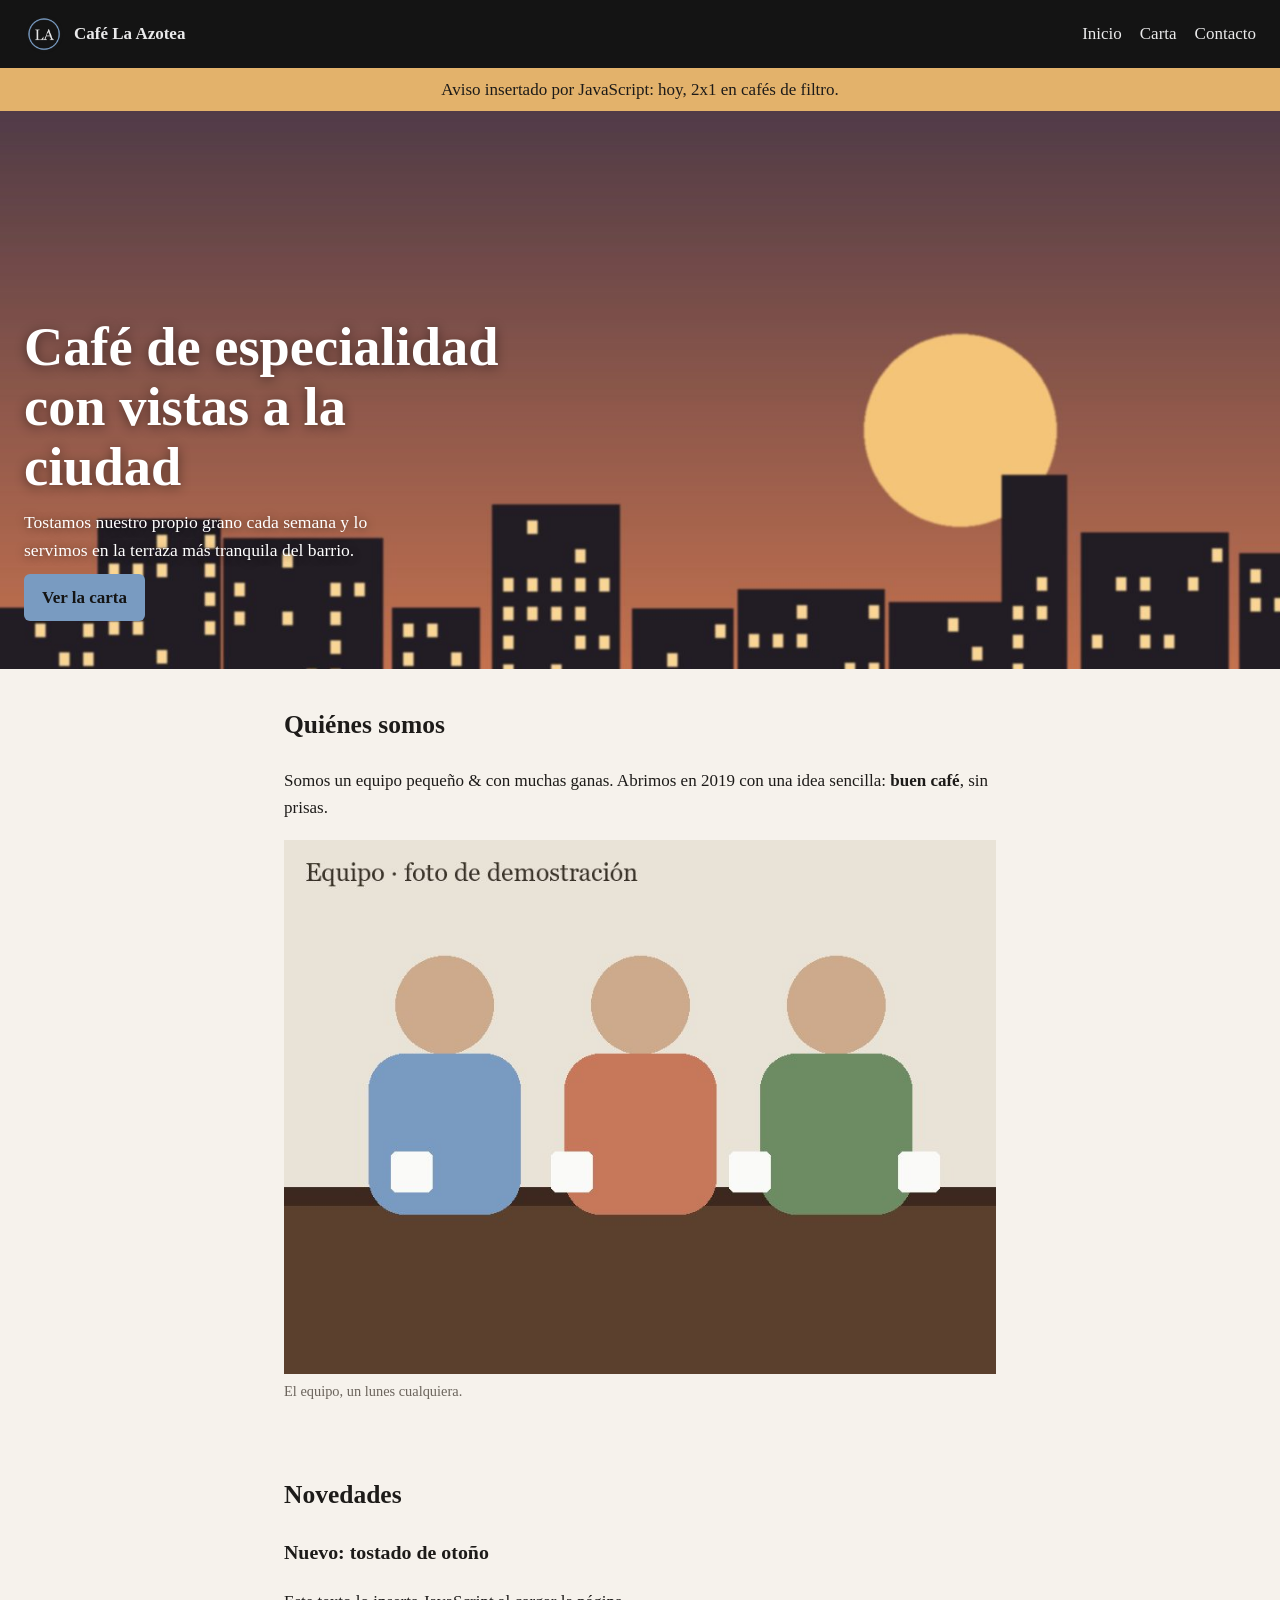
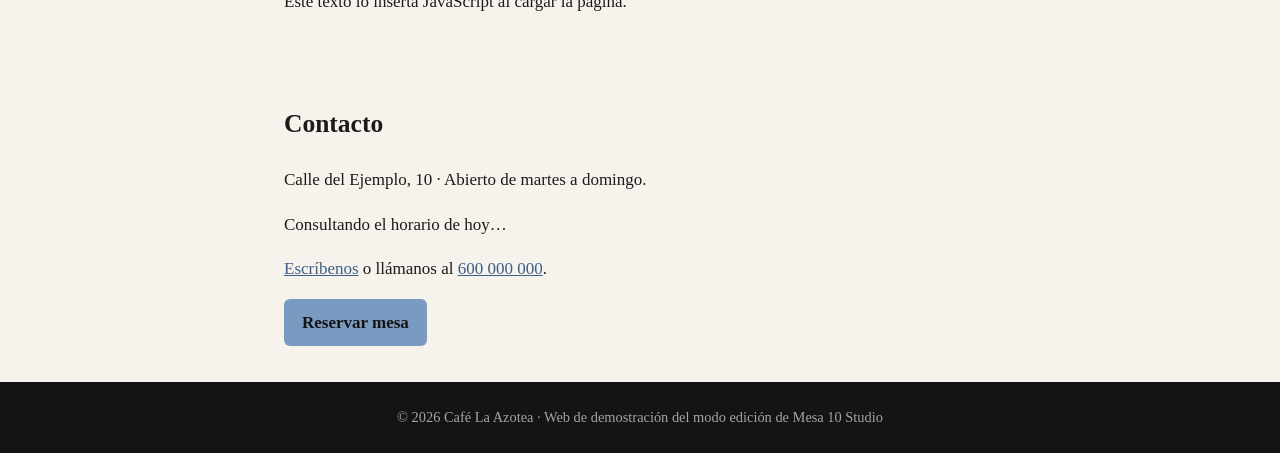
<file: index.html>
<!DOCTYPE html>
<html lang="es">
<head>
  <meta charset="utf-8" />
  <meta name="viewport" content="width=device-width, initial-scale=1" />
  <title>Café La Azotea · web de prueba</title>
  <link rel="stylesheet" href="estilos.css" />
</head>
<body>
  <header class="cabecera">
    <a class="marca" href="index.html"><img class="logo" src="img/logo.png" alt="Logotipo de Café La Azotea" width="40" height="40" /> Café La Azotea</a>
    <nav>
      <ul>
        <li><a href="index.html">Inicio</a></li>
        <li><a href="servicios.html">Carta</a></li>
        <li><a href="#contacto">Contacto</a></li>
      </ul>
    </nav>
  </header>

  <main>
    <section class="portada" data-m10-bg="portada" style="background-image: url('img/portada.jpg')">
      <h1>Café de especialidad con vistas a la ciudad</h1>
      <p class="entradilla">Tostamos nuestro propio grano cada semana y lo servimos en la terraza más tranquila del barrio.</p>
      <a class="boton" href="servicios.html">Ver la carta</a>
    </section>

    <section class="bloque">
      <h2>Quiénes somos</h2>
      <p class="quienes">Somos un equipo pequeño &amp; con muchas ganas. Abrimos en 2019 con una idea sencilla: <strong>buen café</strong>, sin prisas.</p>
      <figure>
        <img class="equipo" src="img/equipo.jpg" alt="El equipo detrás de la barra" width="800" height="600" />
        <figcaption>El equipo, un lunes cualquiera.</figcaption>
      </figure>
    </section>

    <section id="novedades" class="bloque">
      <h2>Novedades</h2>
      <!-- Este bloque lo rellena JavaScript al cargar la página -->
    </section>

    <section id="contacto" class="bloque">
      <h2>Contacto</h2>
      <p>Calle del Ejemplo, 10 · Abierto de martes a domingo.</p>
      <p class="estado-local">Consultando el horario de hoy…</p>
      <p class="contacto"><a href="mailto:hola@ejemplo.com">Escríbenos</a> o llámanos al <a href="tel:+34600000000">600 000 000</a>.</p>
      <button type="button" class="boton">Reservar mesa</button>
    </section>
  </main>

  <footer>
    <p>&copy; <span id="anio">2025</span> Café La Azotea · Web de demostración del modo edición de Mesa 10 Studio</p>
  </footer>

  <script>
    // Cosas que la web mete o cambia al cargar. NADA de esto debe acabar en el HTML publicado.
    document.getElementById('anio').textContent = String(new Date().getFullYear());

    var aviso = document.createElement('section');
    aviso.className = 'promo';
    var avisoTexto = document.createElement('p');
    avisoTexto.textContent = 'Aviso insertado por JavaScript: hoy, 2x1 en cafés de filtro.';
    aviso.appendChild(avisoTexto);
    document.querySelector('main').prepend(aviso); // desplaza la posición de todas las secciones

    var articulo = document.createElement('article');
    var titulo = document.createElement('h3');
    titulo.textContent = 'Nuevo: tostado de otoño';
    var parrafo = document.createElement('p');
    parrafo.textContent = 'Este texto lo inserta JavaScript al cargar la página.';
    articulo.append(titulo, parrafo);
    document.getElementById('novedades').appendChild(articulo);

    // Un texto que la web cambia sola un rato después de cargar
    setTimeout(function () {
      document.querySelector('.estado-local').textContent = 'Hoy abrimos de 8:00 a 20:00.';
    }, 1500);
  </script>
  <script src="m10-editor.js" defer data-repo="KairoIA/demo-edicion" data-branch="main" data-base="/demo-edicion/" data-dir=""></script>
</body>
</html>
</file>
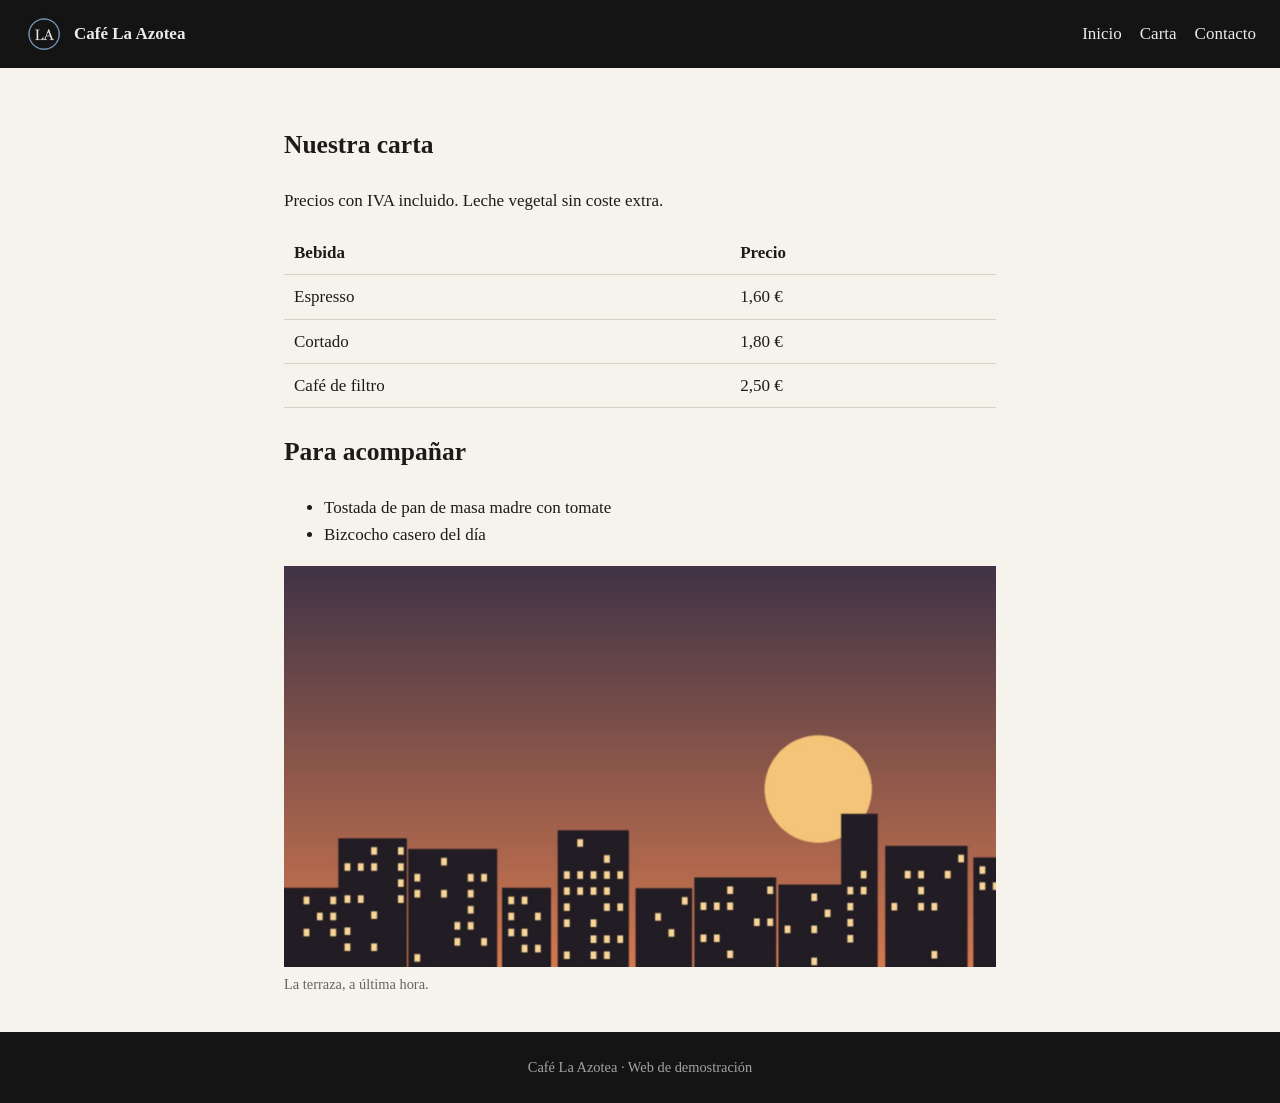
<file: servicios.html>
<!DOCTYPE html>
<html lang="es">
<head>
  <meta charset="utf-8" />
  <meta name="viewport" content="width=device-width, initial-scale=1" />
  <title>Carta · Café La Azotea</title>
  <link rel="stylesheet" href="estilos.css" />
</head>
<body>
  <header class="cabecera">
    <a class="marca" href="index.html"><img class="logo" src="img/logo.png" alt="Logotipo de Café La Azotea" width="40" height="40" /> Café La Azotea</a>
    <nav>
      <ul>
        <li><a href="index.html">Inicio</a></li>
        <li><a href="servicios.html">Carta</a></li>
        <li><a href="index.html#contacto">Contacto</a></li>
      </ul>
    </nav>
  </header>

  <main>
    <section class="bloque">
      <h1>Nuestra carta</h1>
      <p>Precios con IVA incluido. Leche vegetal sin coste extra.</p>
      <table class="carta">
        <thead>
          <tr><th>Bebida</th><th>Precio</th></tr>
        </thead>
        <tbody>
          <tr><td>Espresso</td><td>1,60 €</td></tr>
          <tr><td>Cortado</td><td>1,80 €</td></tr>
          <tr><td>Café de filtro</td><td>2,50 €</td></tr>
        </tbody>
      </table>
      <h2>Para acompañar</h2>
      <ul>
        <li>Tostada de pan de masa madre con tomate</li>
        <li>Bizcocho casero del día</li>
      </ul>
      <figure>
        <img src="img/portada.jpg" alt="La terraza al atardecer" width="1600" height="900" />
        <figcaption>La terraza, a última hora.</figcaption>
      </figure>
    </section>
  </main>

  <footer>
    <p>Café La Azotea · Web de demostración</p>
  </footer>
  <script src="m10-editor.js" defer data-repo="KairoIA/demo-edicion" data-branch="main" data-base="/demo-edicion/" data-dir=""></script>
</body>
</html>
</file>
<file: estilos.css>
/* Web de prueba para el modo edición. Estilo sencillo y responsive. */
* { box-sizing: border-box; }
body { margin: 0; font: 17px/1.6 Georgia, "Times New Roman", serif; color: #1d1b19; background: #f6f2ec; }
img { max-width: 100%; height: auto; display: block; }
a { color: #3d5f86; }

.cabecera { display: flex; flex-wrap: wrap; align-items: center; justify-content: space-between; gap: 12px; padding: 14px 24px; background: #141414; color: #eaeaeb; }
.cabecera a { color: #eaeaeb; text-decoration: none; }
.marca { display: flex; align-items: center; gap: 10px; font-weight: bold; }
.logo { width: 40px; height: 40px; }
nav ul { display: flex; gap: 18px; margin: 0; padding: 0; list-style: none; }

.portada { min-height: 62vh; display: flex; flex-direction: column; justify-content: flex-end; gap: 10px; padding: 48px 24px; color: #fff; background-size: cover; background-position: center; }
.portada h1 { margin: 0; max-width: 18ch; font-size: clamp(2rem, 5vw, 3.4rem); line-height: 1.1; text-shadow: 0 2px 12px rgba(0, 0, 0, .45); }
.entradilla { margin: 0; max-width: 46ch; font-size: 1.1rem; text-shadow: 0 1px 8px rgba(0, 0, 0, .5); }

.boton { display: inline-block; align-self: flex-start; padding: 10px 18px; border: 0; border-radius: 6px; background: #799bc1; color: #141414; font: inherit; font-weight: bold; text-decoration: none; cursor: pointer; user-select: none; }

.bloque { max-width: 760px; margin: 0 auto; padding: 36px 24px; }
.bloque h2 { margin-top: 0; }
figure { margin: 18px 0 0; }
figcaption { margin-top: 6px; color: #6b645c; font-size: .9rem; }

.promo { background: #e3b26b; padding: 8px 24px; text-align: center; }
.promo p { margin: 0; }

.carta { width: 100%; border-collapse: collapse; margin: 12px 0 24px; }
.carta th, .carta td { padding: 8px 10px; border-bottom: 1px solid #d8d0c4; text-align: left; }

footer { padding: 24px; background: #141414; color: #a3a3a8; font-size: .9rem; text-align: center; }
footer p { margin: 0; }
</file>
